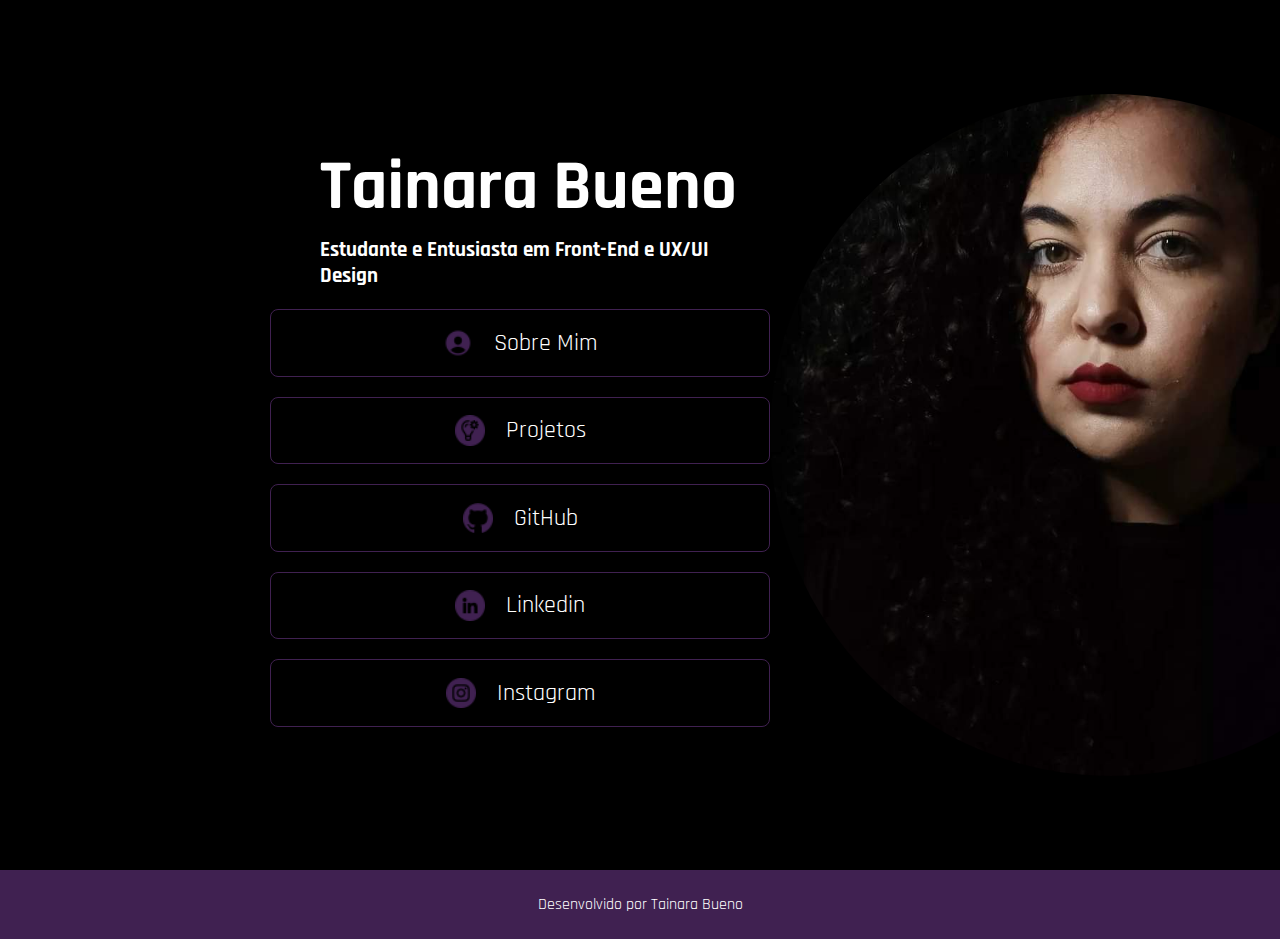
<file: index.html>
<!DOCTYPE html>
<html lang="pt-br">
<head>
    <meta charset="UTF-8">
    <meta name="viewport" content="width=device-width, initial-scale=1.0">
    <title>Portifolio</title>
    <link rel="stylesheet" href="./style.css"> 
</head>
<body>
    
    <main class="pai">
        <section class="pai__conteudo">
            <h1 class="pai__cont__h1">Tainara Bueno</h1>
            <h3 class="pai__cont__h3">Estudante e Entusiasta em Front-End e UX/UI Design</h3>

            <nav class="button">
                <a href="sobreMim.html" class="buttonProj"> 
                    <img src="./assets/pessoa02.png" class="icons">Sobre Mim</a>
            
                <a href="" class="buttonProj">
                    <img src="./assets/gestao.png" class="icons"> Projetos</a>
            
                <a href="https://github.com/tclbueno" class="buttonProj"> 
                 <img src="./assets/github.png" class="icons">GitHub</a>
            
                <a href="https://www.linkedin.com/in/tainara-bueno/" class="buttonProj">
                    <img src="./assets/linkedin.png" class="icons">Linkedin</a>
           
                <a href="https://www.instagram.com/tclbueno/" class="buttonProj"> 
                    <img src="./assets/instagram (1).png" class="icons">Instagram</a>
            </nav>
        </section>
      
        <img src="./assets/Tainara.jpg" class="foto" alt="Menina de olhos esverdeados com cabelo castanho escuro cacheado, esta com uma blusa preta e batom vermelho."> 

    </main>

    <footer class="rodape"><p> Desenvolvido por Tainara Bueno</p></footer>

</body>
</html>
</file>
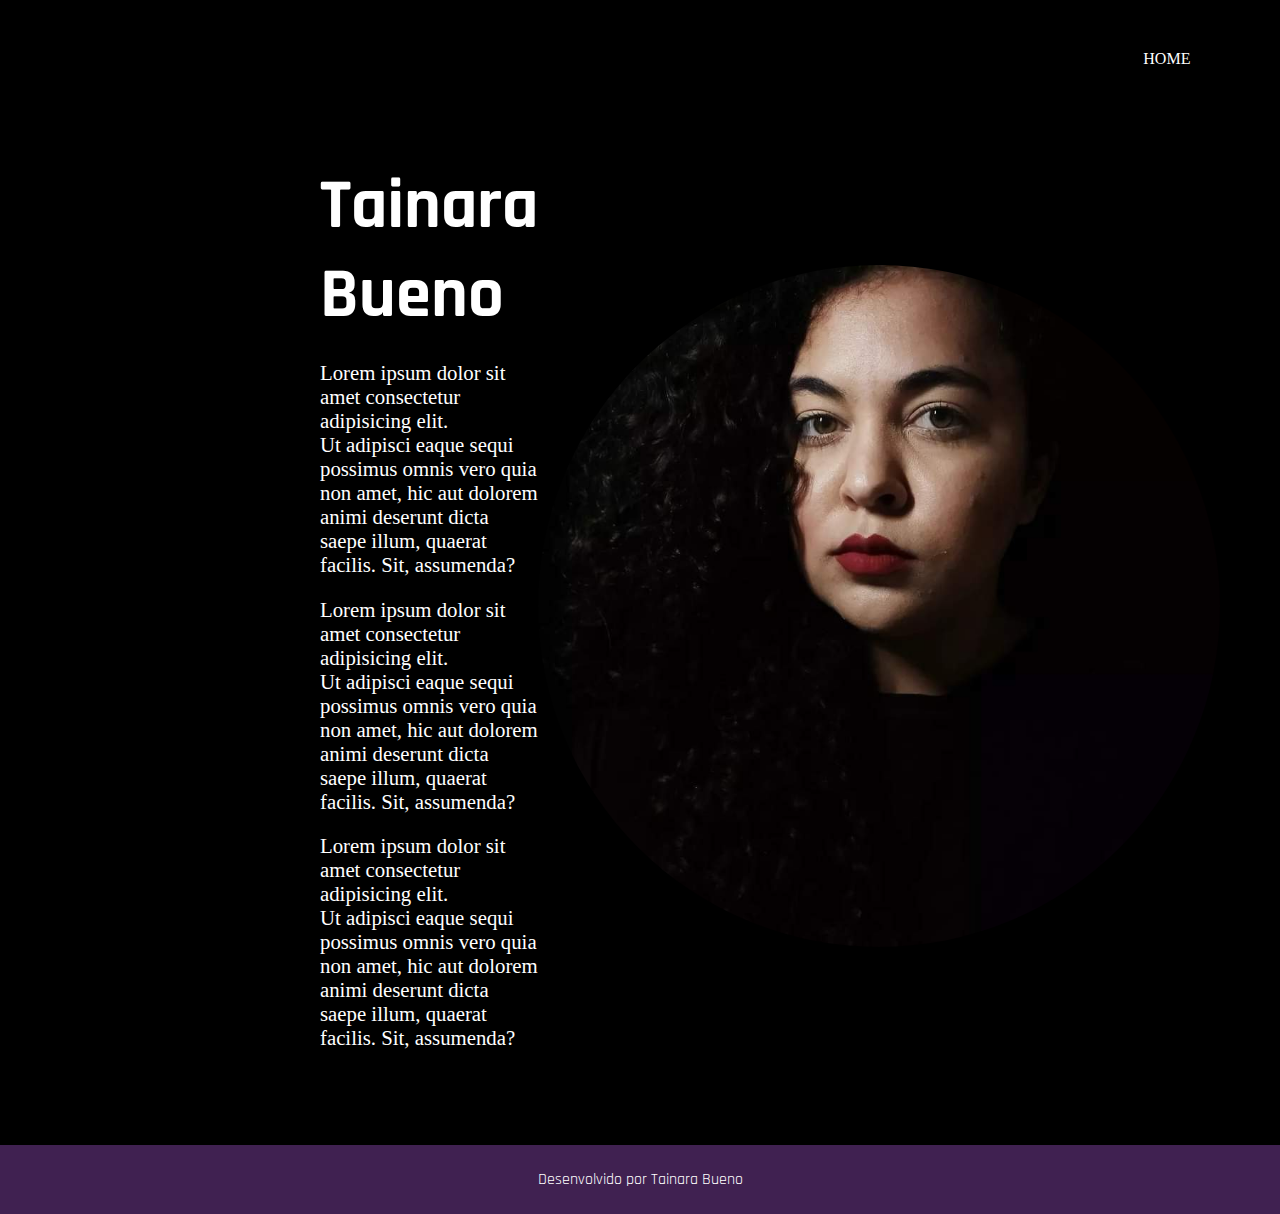
<file: sobreMim.html>
<!DOCTYPE html>
<html lang="pt-br">
<head>
    <meta charset="UTF-8">
    <meta name="viewport" content="width=device-width, initial-scale=1.0">
    <title>Sobre Mim</title>
    <link rel="stylesheet" href="./style.css">
</head>
<body>
    
    <header>
        <a href="index.html" class="cabecalho">HOME</a>
    </header>

    <main class="pai">
        <section class="pai__conteudo">
            <h1 class="pai__cont__h1">Tainara Bueno</h1>

            <nav class="button">

                <p class="texto">Lorem ipsum dolor sit amet consectetur adipisicing elit. <br>Ut adipisci eaque sequi possimus omnis vero quia non amet,
                    hic aut dolorem animi deserunt dicta saepe illum, quaerat facilis. Sit, assumenda?</p>
            
                <p class="texto">Lorem ipsum dolor sit amet consectetur adipisicing elit. <br>Ut adipisci eaque sequi possimus omnis vero quia non amet,
                     hic aut dolorem animi deserunt dicta saepe illum, quaerat facilis. Sit, assumenda?</p>
            
                <p class="texto">Lorem ipsum dolor sit amet consectetur adipisicing elit. <br>Ut adipisci eaque sequi possimus omnis vero quia non amet,
                 hic aut dolorem animi deserunt dicta saepe illum, quaerat facilis. Sit, assumenda?</p>

            </nav>
        </section>
      
        <img src="./assets/Tainara.jpg" class="foto" alt="Menina de olhos esverdeados com cabelo castanho escuro cacheado, esta com uma blusa preta e batom vermelho."> 


    </main>

    <footer class="rodape"><p> Desenvolvido por Tainara Bueno</p></footer>

</body>
</html>
</file>
<file: style.css>
@import url('https://fonts.googleapis.com/css2?family=Open+Sans:wght@300&family=Rajdhani:wght@300&display=swap');

*{
    margin: 0%;
    padding: 0;
}
:root{

    --cor-black: #000000;
    --cor-purple: #402151;
    --cor-white: #ffffff;
    --cor-purpleTwo:#0b0213;
    --fonte: 'Rajdhani';
}
body{

box-sizing: border-box;
background-color:var(--cor-black);
color: var(--cor-white);

}

.pai{

    display: flex;
    flex-direction: row;
    align-items: center;
    justify-content: space-between;
    padding: 5.9rem 16.9rem;

}
.foto{
    position: relative;
    border-radius: 50%;
    height: 42.6rem;
}
.pai__conteudo{

    width:150%;
    gap: 40px;
   
}
.pai__cont__h1{
    display: flex;
    font-size: 4.4rem;
    font-family:var(--fonte);
    justify-content: left;
    margin-left: 3.1rem;

}
.pai__cont__h3{

    display: flex;
    justify-content: left;
    margin-left: 3.1rem;
    font-size: 1.3rem;
    font-family: var(--fonte);
    margin-top: 0.3rem;

}
.button.houver{    
    background-color: var(--cor-purple); 
    color: var(--cor-white);
}
.button{

    display: block;
    justify-content: space-between;
}
 
.buttonProj{
    display: flex;
    justify-content: center;
    gap: 1.3rem;
    border:0.1rem solid var(--cor-purple);
    width: 23.6rem;
    text-align: center;
    border-radius:0.5rem;
    font-size: 1.5rem;
    font-weight:37,5rem;
    padding:1.1rem 3.75rem;
    margin-top: 1.25rem;
    text-decoration: none;
    color: var(--cor-white);
    font-family:var(--fonte);
}
.buttonProj:hover{
    background-color:var(--cor-purpleTwo);
}
.icons{
    width:1.9rem;
    height:1.9rem;
    justify-content:center;
}
.cabecalho{

    display: flex;
    justify-content: right;
    margin-right:5.6rem;
    margin-top:3.1rem;
    text-decoration: none;
    font-size:5.6rem;
    color: var(--cor-white);
    font-size: var(--fonte);
}
.rodape{
    font-family:var(--fonte);
    text-align: center;
    padding:1.5rem;
    background-color:var(--cor-purple);
    color: var(--cor-white);
}
.texto{

    display: flex;
    justify-content: left;
    margin-left:3.1rem;
    color: var(--cor-white);
    font-size:1.3rem;
    margin-top:1.3rem;
}
@media (max-width: 1200px){
    .pai{
        flex-direction: column-reverse;
        width:auto;
       
    }
    .pai__conteudo{
        margin-top:10%;
        width:auto;
    }
    .rodape{
        width:auto;
    }
}
</file>
